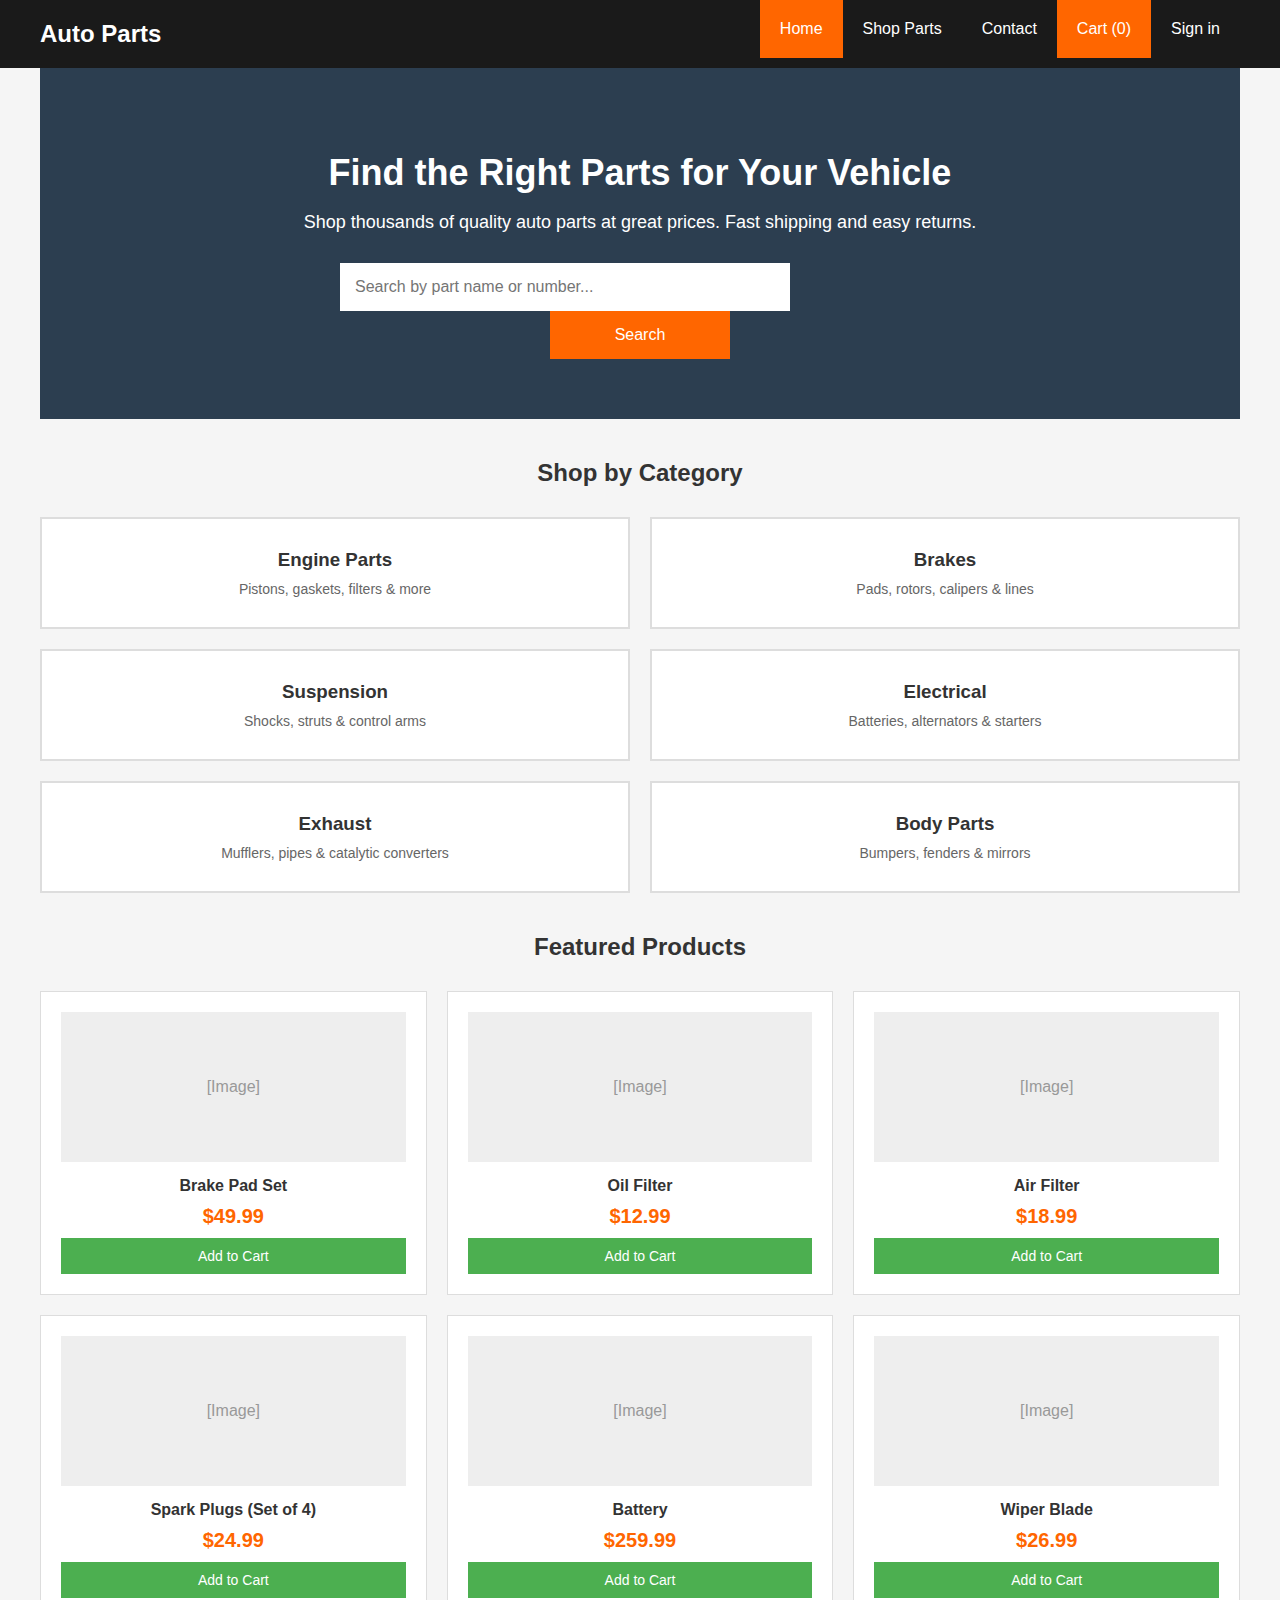
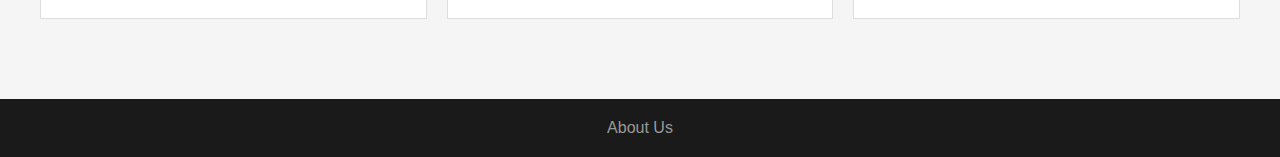
<file: frontend/index.html>
<!DOCTYPE html>
<html lang="en">
<head>
    <meta charset="UTF-8">
    <meta name="viewport" content="width=device-width, initial-scale=1.0">
    <title>Autoparts System</title>
    <link rel="stylesheet" href="static/css/styles.css">
</head>
<body>
    <nav>
        <div class="nav-container">
            <div class="logo">Auto Parts</div>
            <ul class="nav-links">
                <li><a href="index.html" class="active">Home</a></li>
                <li><a href="#shop">Shop Parts</a></li>
                <li><a href="#contact">Contact</a></li>
                <li><a href="#cart" style="background-color: #ff6600;">Cart (0)</a></li>
                <li><a href="#login">Sign in</a></li>
            </ul>
        </div>
    </nav>

    <main>
        <div class="hero">
            <h1>Find the Right Parts for Your Vehicle</h1>
            <p>Shop thousands of quality auto parts at great prices. Fast shipping and easy returns.</p>
            <div class="search-box">
                <input type="text" placeholder="Search by part name or number...">
                <button>Search</button>
            </div>
        </div>

        <div class="categories">
            <h2>Shop by Category</h2>
            <div class="category-grid">
                <div class="category-card">
                    <h3>Engine Parts</h3>
                    <p>Pistons, gaskets, filters & more</p>
                </div>
                <div class="category-card">
                    <h3>Brakes</h3>
                    <p>Pads, rotors, calipers & lines</p>
                </div>
                <div class="category-card">
                    <h3>Suspension</h3>
                    <p>Shocks, struts & control arms</p>
                </div>
                <div class="category-card">
                    <h3>Electrical</h3>
                    <p>Batteries, alternators & starters</p>
                </div>
                <div class="category-card">
                    <h3>Exhaust</h3>
                    <p>Mufflers, pipes & catalytic converters</p>
                </div>
                <div class="category-card">
                    <h3>Body Parts</h3>
                    <p>Bumpers, fenders & mirrors</p>
                </div>
            </div>
        </div>

        <div class="featured-products">
            <h2>Featured Products</h2>
            <div class="product-grid">
                <div class="product-card">
                    <div class="product-image">[Image]</div>
                    <h3>Brake Pad Set</h3>
                    <p class="price">$49.99</p>
                    <button class="add-to-cart">Add to Cart</button>
                </div>
                <div class="product-card">
                    <div class="product-image">[Image]</div>
                    <h3>Oil Filter</h3>
                    <p class="price">$12.99</p>
                    <button class="add-to-cart">Add to Cart</button>
                </div>
                <div class="product-card">
                    <div class="product-image">[Image]</div>
                    <h3>Air Filter</h3>
                    <p class="price">$18.99</p>
                    <button class="add-to-cart">Add to Cart</button>
                </div>
                <div class="product-card">
                    <div class="product-image">[Image]</div>
                    <h3>Spark Plugs (Set of 4)</h3>
                    <p class="price">$24.99</p>
                    <button class="add-to-cart">Add to Cart</button>
                </div>
                <div class="product-card">
                    <div class="product-image">[Image]</div>
                    <h3>Battery</h3>
                    <p class="price">$259.99</p>
                    <button class="add-to-cart">Add to Cart</button>
                </div>
                <div class="product-card">
                    <div class="product-image">[Image]</div>
                    <h3>Wiper Blade</h3>
                    <p class="price">$26.99</p>
                    <button class="add-to-cart">Add to Cart</button>
                </div>
            </div>
        </div>

    </main>

    <footer>
        <p><a href="#about">About Us</a></p>
    </footer>
</body>
</html>
</file>
<file: frontend/static/css/styles.css>
body {
    margin: 0;
    padding: 0;
    font-family: Arial, sans-serif;
    background-color: #f5f5f5;
}

/* Top navigation bar */
nav {
    background-color: #1a1a1a;
    overflow: hidden;
}

.nav-container {
    max-width: 1200px;
    margin: 0 auto;
    padding: 0 20px;
}

.logo {
    float: left;
    color: white;
    padding: 20px 0;
    font-size: 24px;
    font-weight: bold;
}

.nav-links {
    float: right;
    list-style: none;
    margin: 0;
    padding: 0;
}

.nav-links li {
    float: left;
}

.nav-links li a {
    display: block;
    color: white;
    text-decoration: none;
    padding: 20px 20px;
}

.nav-links li a:hover {
    background-color: #333;
}

.nav-links li a.active {
    background-color: #ff6600;
}

/* Main content area */
main {
    max-width: 1200px;
    margin: 0 auto;
    padding: 0 20px 40px 20px;
}

/* Hero section with search */
.hero {
    background-color: #2c3e50;
    color: white;
    padding: 60px 40px;
    text-align: center;
    margin-bottom: 40px;
}

.hero h1 {
    margin-bottom: 15px;
    font-size: 36px;
}

.hero p {
    font-size: 18px;
    margin-bottom: 30px;
}

.search-box {
    max-width: 600px;
    margin: 0 auto;
}

.search-box input {
    width: 70%;
    padding: 15px;
    font-size: 16px;
    border: none;
    float: left;
}

.search-box button {
    width: 30%;
    padding: 15px;
    font-size: 16px;
    background-color: #ff6600;
    color: white;
    border: none;
    cursor: pointer;
}

.search-box button:hover {
    background-color: #cc5200;
}

/* Categories section */
.categories {
    margin-bottom: 40px;
}

.categories h2 {
    text-align: center;
    margin-bottom: 30px;
    color: #333;
}

.category-grid {
    display: flex;
    flex-wrap: wrap;
    gap: 20px;
}

.category-card {
    flex: 1 1 calc(33.333% - 20px);
    min-width: 200px;
    background-color: white;
    padding: 30px;
    text-align: center;
    border: 2px solid #ddd;
    cursor: pointer;
}

.category-card:hover {
    border-color: #ff6600;
    background-color: #fff5ee;
}

.category-card h3 {
    color: #333;
    margin: 0 0 10px 0;
}

.category-card p {
    color: #666;
    margin: 0;
    font-size: 14px;
}

/* Featured products section */
.featured-products {
    margin-bottom: 40px;
}

.featured-products h2 {
    text-align: center;
    margin-bottom: 30px;
    color: #333;
}

.product-grid {
    display: flex;
    flex-wrap: wrap;
    gap: 20px;
}

.product-card {
    flex: 1 1 calc(25% - 20px);
    min-width: 200px;
    background-color: white;
    padding: 20px;
    text-align: center;
    border: 1px solid #ddd;
}

.product-image {
    height: 150px;
    background-color: #eee;
    margin-bottom: 15px;
    display: flex;
    align-items: center;
    justify-content: center;
    color: #999;
}

.product-card h3 {
    color: #333;
    font-size: 16px;
    margin: 0 0 10px 0;
}

.price {
    color: #ff6600;
    font-size: 20px;
    font-weight: bold;
    margin: 10px 0;
}

.add-to-cart {
    width: 100%;
    padding: 10px;
    background-color: #4CAF50;
    color: white;
    border: none;
    cursor: pointer;
    font-size: 14px;
}

.add-to-cart:hover {
    background-color: #45a049;
}

/* Info section */
.info-section {
    display: flex;
    flex-wrap: wrap;
    gap: 20px;
    margin-bottom: 40px;
}

.info-card {
    flex: 1;
    min-width: 200px;
    background-color: white;
    padding: 30px;
    text-align: center;
    border: 1px solid #ddd;
}

.info-card h3 {
    color: #333;
    margin: 0 0 10px 0;
}

.info-card p {
    color: #666;
    margin: 0;
}

/* Footer */
footer {
    background-color: #1a1a1a;
    color: white;
    text-align: center;
    padding: 20px;
}

footer p {
    margin: 0;
}

footer a {
    color: #999;
    text-decoration: none;
}

footer a:hover {
    color: #ccc;
}
</file>
